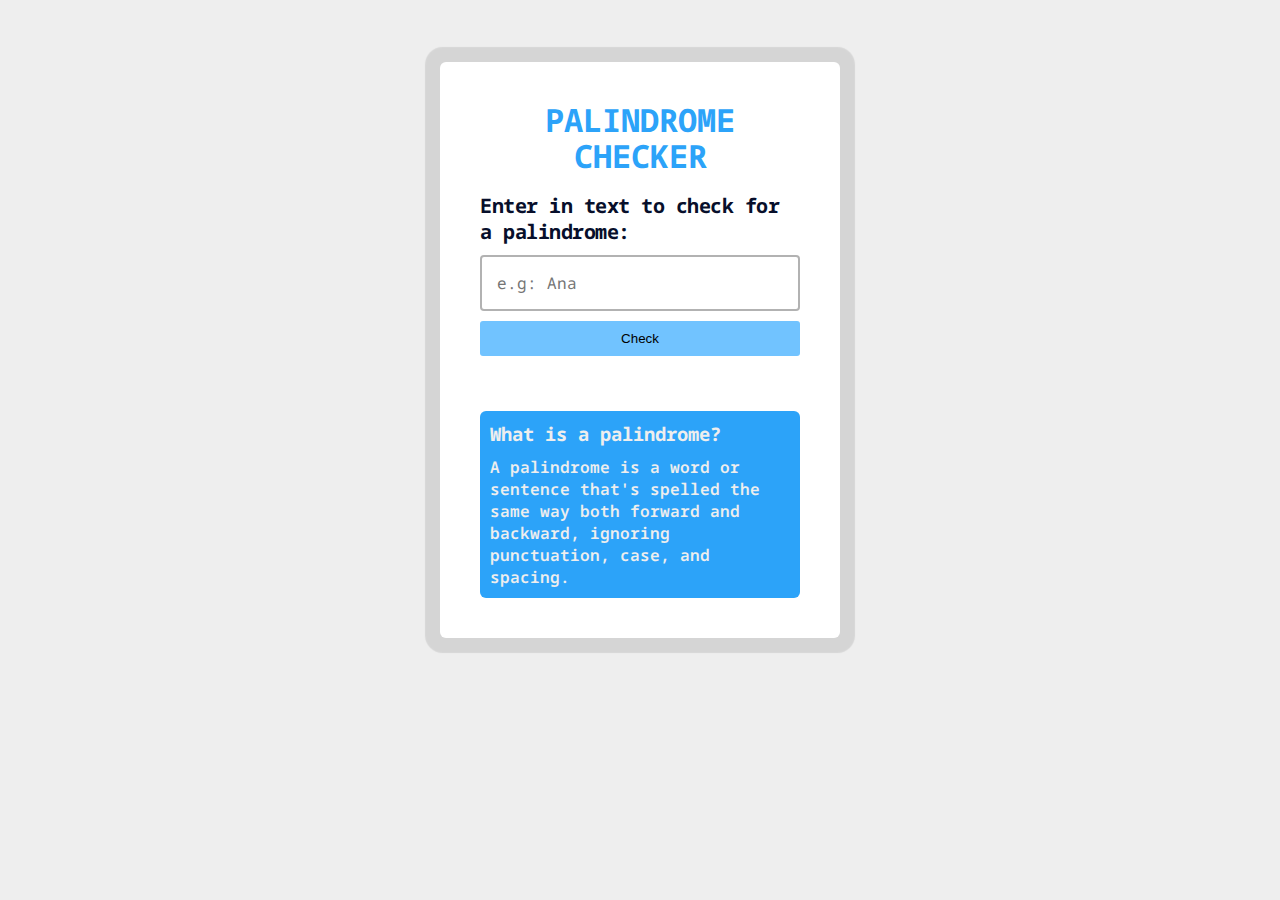
<file: javascript-algorithms-and-data-structure/1-palindrome-checker/index.html>
<!DOCTYPE html>
<html lang="en">
  <head>
    <meta charset="UTF-8" />
    <meta name="viewport" content="width=device-width, initial-scale=1.0" />
    <link rel="stylesheet" href="./styles.css" />
    <title>Palindrome Checker</title>
  </head>
  <body>
    <main id="app">
      <form action="" class="form">
        <h1>Palindrome Checker</h1>
        <h2>Enter in text to check for a palindrome:</h2>

        <label for="text-input">Word</label>
        <input
          type="text"
          name="sentence"
          id="text-input"
          placeholder="e.g: Ana"
        />
        <button type="submit" id="check-btn">Check</button>
        <div id="result"></div>
      </form>

      <div class="toast">
        <h3>What is a palindrome?</h3>
        <p>
          A palindrome is a word or sentence that's spelled the same way both
          forward and backward, ignoring punctuation, case, and spacing.
        </p>
      </div>
    </main>
    <script src="./script.js"></script>
  </body>
</html>
</file>
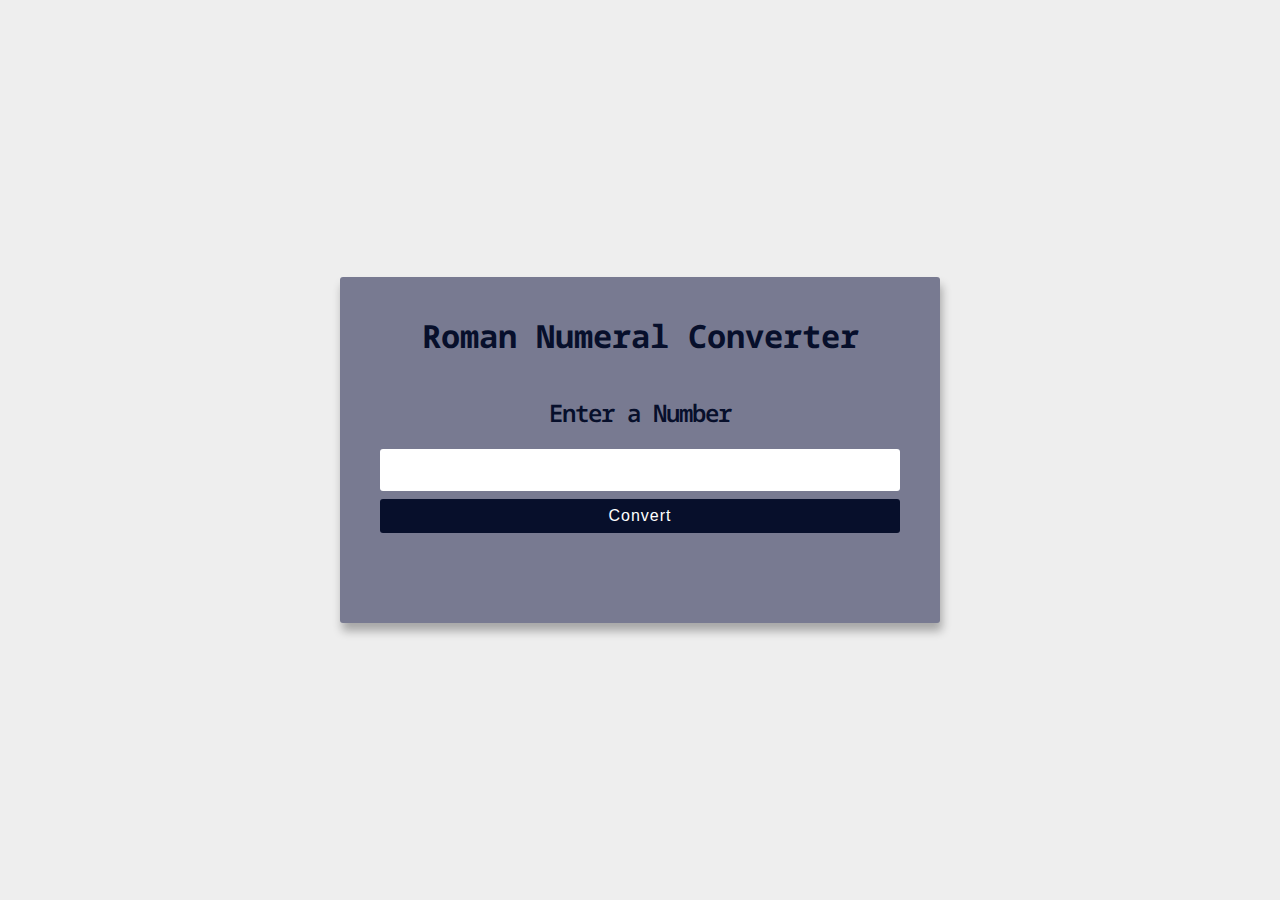
<file: javascript-algorithms-and-data-structure/2-integer-to-roman-converter/index.html>
<!DOCTYPE html>
<html lang="en">
  <head>
    <meta charset="UTF-8" />
    <meta name="viewport" content="width=device-width, initial-scale=1.0" />
    <link rel="stylesheet" href="./styles.css" />
    <title>Roman Numeral Converter</title>
  </head>
  <body>
    <main id="app">
      <h1>Roman Numeral Converter</h1>
      <form id="form">
        <label for="number">Enter a Number</label>
        <input type="number" id="number" name="number" />
        <button id="convert-btn" type="submit">Convert</button>
      </form>
      <div id="output" class="output">
        <p id="result"></p>
      </div>
    </main>

    <script src="./script.js"></script>
  </body>
</html>
</file>
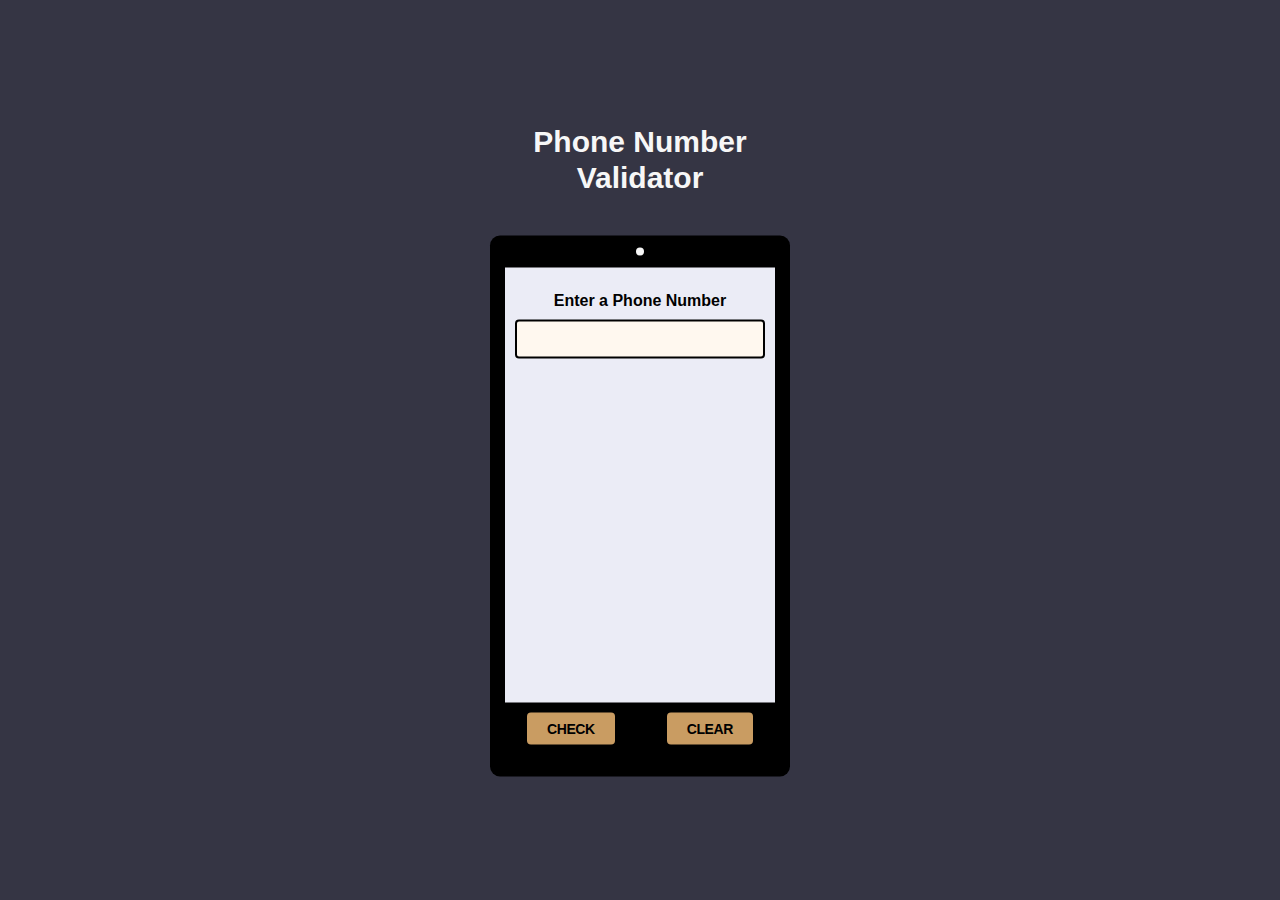
<file: javascript-algorithms-and-data-structure/3-telephone-number-validator/index.html>
<!DOCTYPE html>
<html lang="en">
  <head>
    <meta charset="UTF-8" />
    <meta name="viewport" content="width=device-width, initial-scale=1.0" />
    <link rel="stylesheet" href="./styles.css" />
    <title>Phone Number Validator</title>
  </head>
  <body>
    <main class="app">
      <h1 class="title">Phone Number Validator</h1>
      <form action="" class="form">
        <div class="form__dot"></div>
        <div class="form__content">
          <label for="user-input">Enter a Phone Number</label>
          <input type="text" name="phone" id="user-input" />

          <div id="results-div"></div>
        </div>

        <div class="form__actions">
          <button type="submit" id="check-btn">Check</button>
          <button type="button" id="clear-btn">Clear</button>
        </div>
      </form>
    </main>
    <script src="./script.js"></script>
  </body>
</html>
</file>
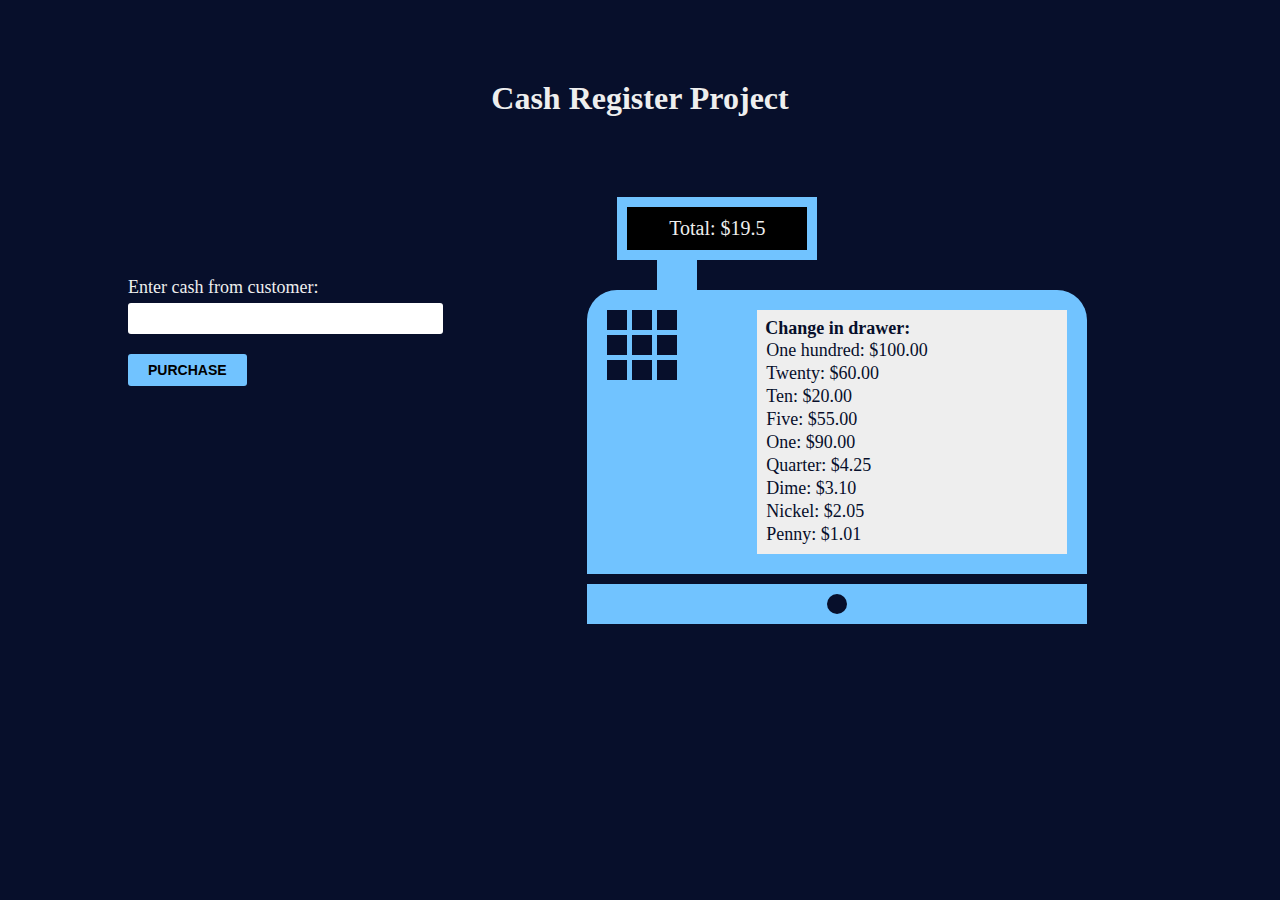
<file: javascript-algorithms-and-data-structure/4-cash-register/index.html>
<!DOCTYPE html>
<html lang="en">
  <head>
    <meta charset="UTF-8" />
    <meta name="viewport" content="width=device-width, initial-scale=1.0" />
    <link rel="stylesheet" href="./styles.css" />
    <title>Cash Register</title>
  </head>
  <body>
    <h1 class="title">Cash Register Project</h1>
    <div class="container">
      <div class="left">
        <div id="change-due"></div>
        <form action="" class="form">
          <label for="cash">Enter cash from customer:</label>
          <input type="number" name="cash" id="cash" />
          <button id="purchase-btn" type="submit">Purchase</button>
        </form>
      </div>
      <div class="right">
        <div class="cash-register">
          <div class="cash-register__header">
            <p id="total"></p>
          </div>
          <div class="union"></div>
          <div class="cash-register__body">
            <div class="cash-register__left">
              <div class="square"></div>
              <div class="square"></div>
              <div class="square"></div>
              <div class="square"></div>
              <div class="square"></div>
              <div class="square"></div>
              <div class="square"></div>
              <div class="square"></div>
              <div class="square"></div>
            </div>
            <div class="cash-register__right">
              <p>Change in drawer:</p>
              <ul id="change-in-drawer-list"></ul>
            </div>
          </div>
          <div class="cash-register__footer">
            <div class="dot"></div>
          </div>
        </div>
      </div>
    </div>

    <script src="./script.js"></script>
  </body>
</html>
</file>
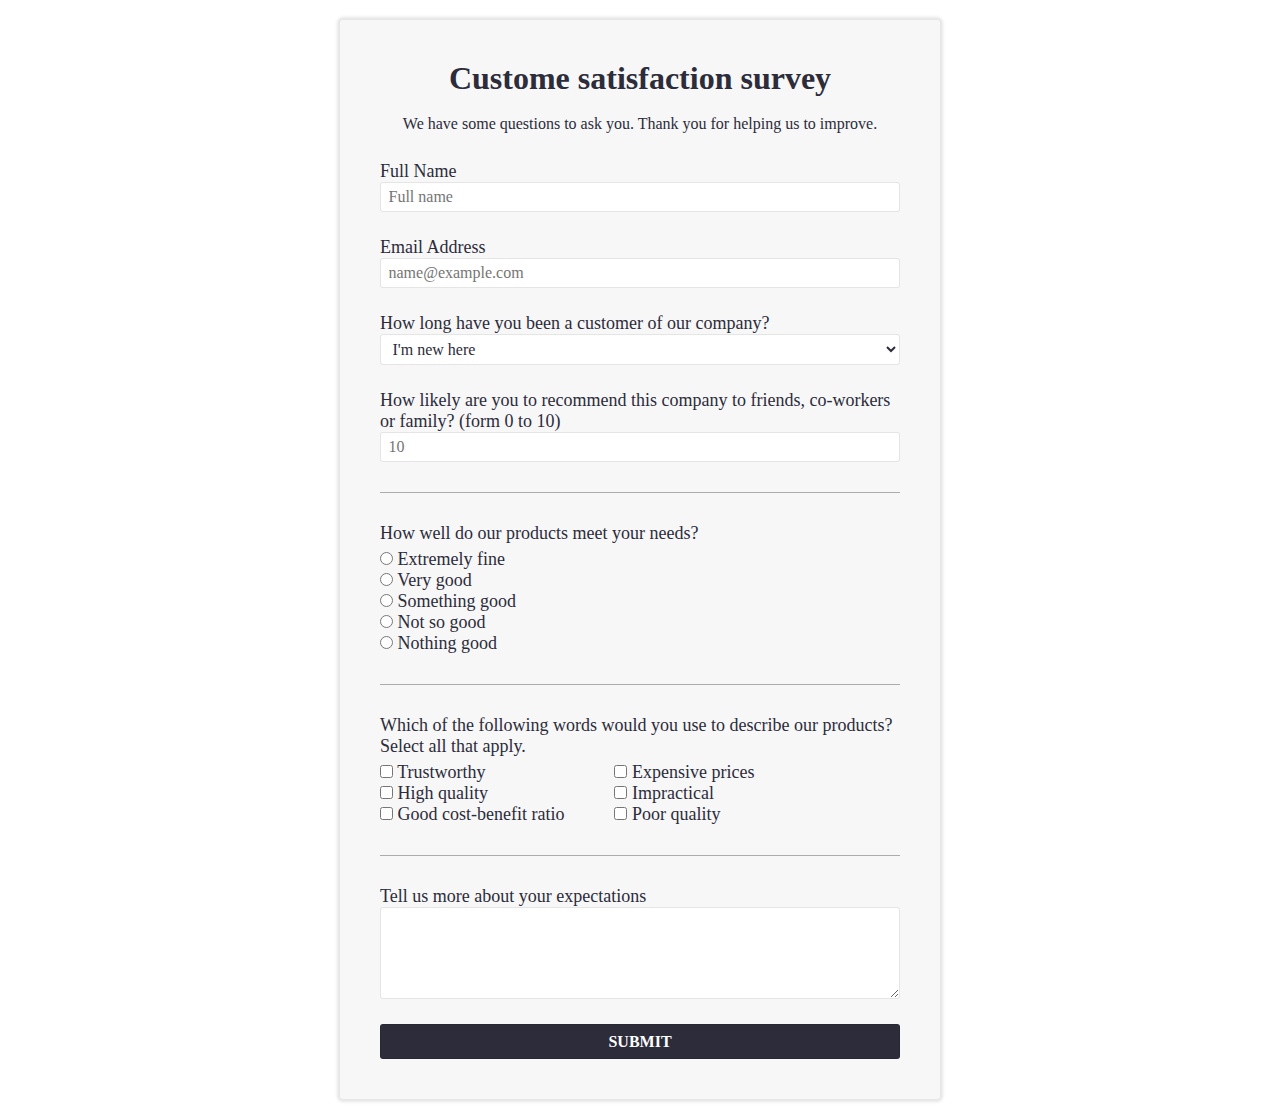
<file: responsive-web-design/1-suveyForm/index.html>
<!DOCTYPE html>
<html lang='en'>
<head>
  <meta charset="UTF-8"></meta>
  <link rel="stylesheet" href="styles.css" />
</head>
<body>
    <div class="container">
        
        <header class="text-center">
            <h1 id="title">Custome satisfaction survey</h1>
            <p id="description">We have some questions to ask you. Thank you for helping us to improve.</p>
        </header>

        <main>
            <form id="survey-form" action="" method="POST" >
                
                <fieldset>
                    <div class="form-group">
                        <label id="name-label" for="name">Full Name
                            <input type="text" name="name" id="name" placeholder="Full name" required>
                        </label>
                    </div>

                    <div class="form-group">
                        <label id="email-label" for="email">Email Address
                            <input type="email" name="email" id="email" placeholder="name@example.com" required>
                        </label>
                    </div>

                    <div class="form-group">
                        <label for="been-costumer">How long have you been a customer of our company?
                        <select name="been-costumer" id="dropdown">
                            <option value="1">I'm new here</option>
                            <option value="2">form 6 months to 1 year</option>
                            <option value="3">1 to 2 years</option>
                            <option value="4">More than 3 years</option>
                        </select>
                    </div>
                </label>
                    
                    <label id="number-label" for="numer">How likely are you to recommend this company to friends, co-workers or family? (form 0 to 10)
                        <input type="number" name="recommend" id="number" min="0" max="10" placeholder="10">
                    </label>
                </fieldset>

                

                <fieldset>
                    <legend>How well do our products meet your needs?</legend>
                    <label for="ext-fine">
                        <input type="radio" name="meet-needs" value="ext-fine" id="ext-fine">
                        Extremely fine
                    </label>
                    <label for="v-good">
                        <input type="radio" name="meet-needs" value="v-good" id="v-good">
                        Very good
                    </label>
                    <label for="s-good">
                        <input type="radio" name="meet-needs" value="s-good" id="s-good">
                        Something good
                    </label>
                    <label for="notsogood">
                        <input type="radio" name="meet-needs" value="notsogood" id="notsogood">
                        Not so good
                    </label>
                    <label for="nothing-good">
                        <input type="radio" name="meet-needs" value="nothing-good" id="nothing-good">
                        Nothing good
                    </label>
                </fieldset>

                <fieldset>
                    <legend>Which of the following words would you use to describe our products? Select all that apply.</legend>
                    
                    <div class="row">
                        <div class="col">
                            <label for="cbx1"><input type="checkbox" name="words-describe" id="cbx1" value="word-1"> Trustworthy</label>
                            <label for="cbx2"><input type="checkbox" name="words-describe" id="cbx2" value="word-2"> High quality</label>
                            <label for="cbx3"><input type="checkbox" name="words-describe" id="cbx3" value="word-3"> Good cost-benefit ratio
                            </label>
                        </div>
                        <div class="col">
                            <label for="cbx4"><input type="checkbox" name="words-describe" id="cbx4" value="word-4"> Expensive prices</label>
                            <label for="cbx5"><input type="checkbox" name="words-describe" id="cbx5" value="word-5"> Impractical</label>
                            <label for="cbx6"><input type="checkbox" name="words-describe" id="cbx6" value="word-6"> Poor quality</label>
                        </div>
                    </div>
                </fieldset>

                <label for="additional">
                    Tell us more about your expectations
                    <textarea name="additional" id="additional" cols="30" rows="5"></textarea>
                    
                </label>
                <input type="submit" id="submit" value="Submit">

            </form>
        </main>

    </div>
</body>

</html>
</file>
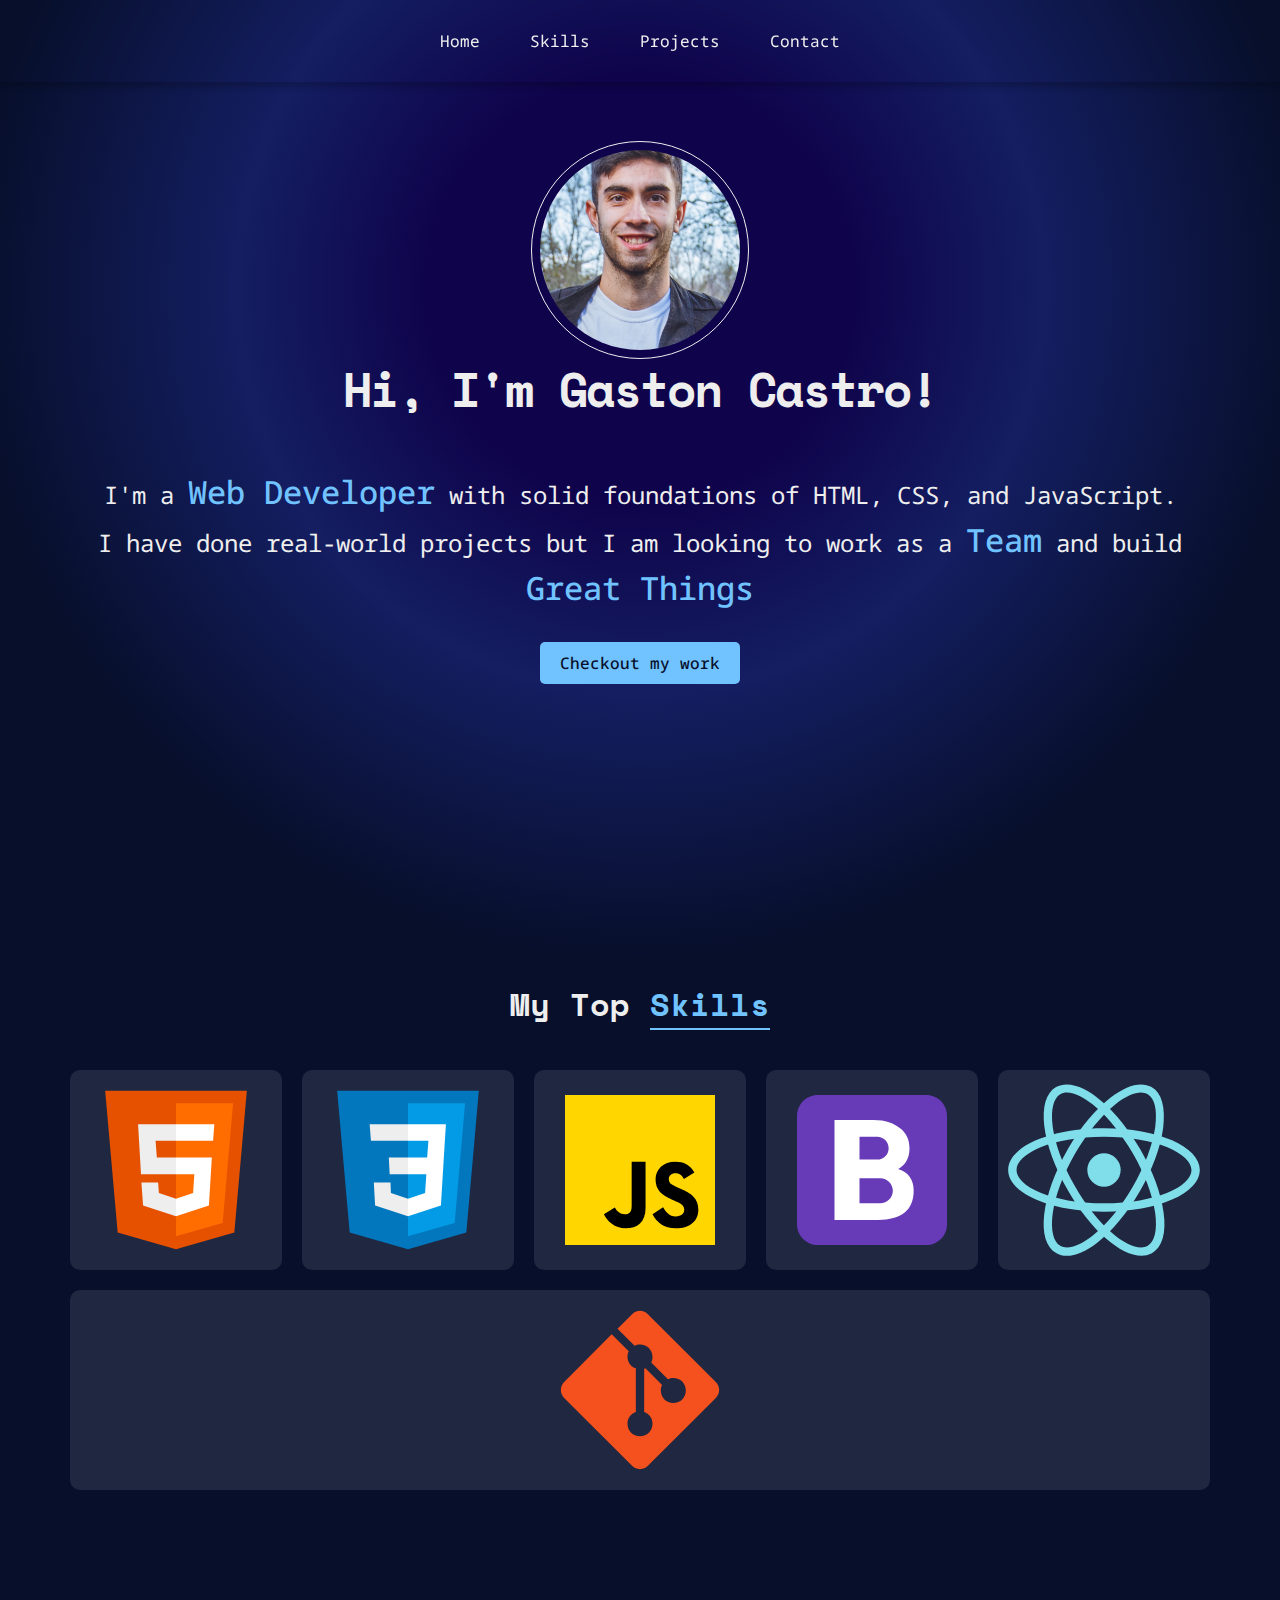
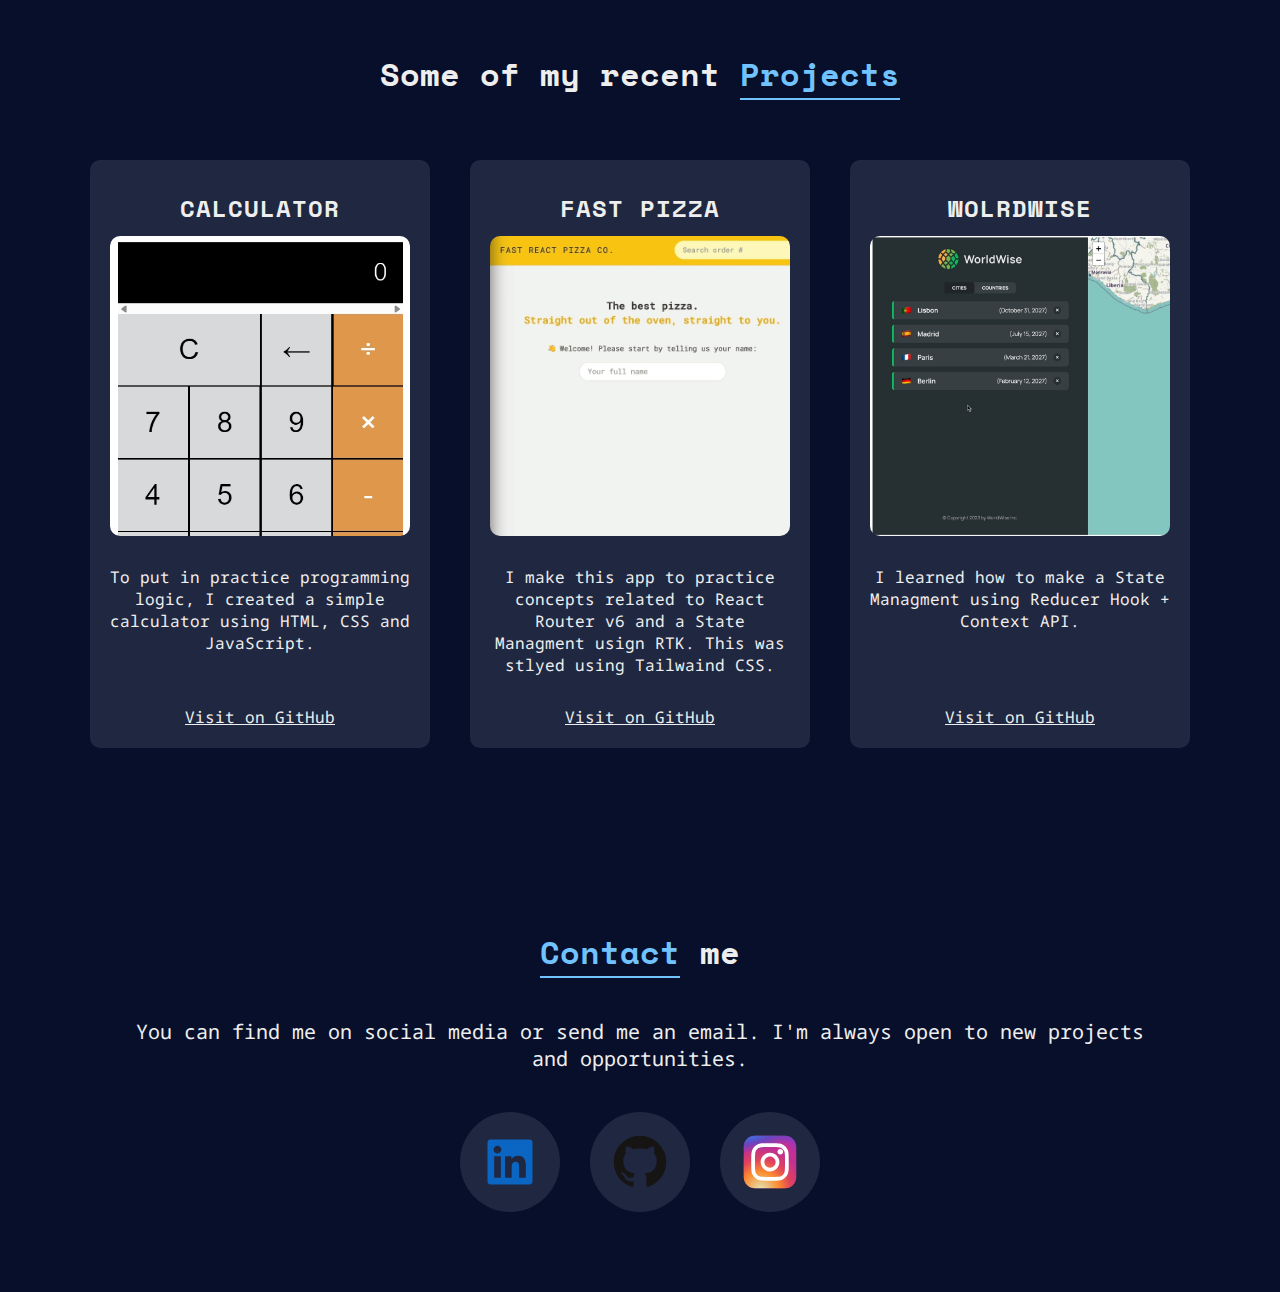
<file: responsive-web-design/5-personal-portfolio/index.html>
<!DOCTYPE html>
<html lang="en">
  <head>
    <meta charset="UTF-8" />
    <meta name="viewport" content="width=device-width, initial-scale=1.0" />
    <link rel="stylesheet" href="./styles.css" />
    <title>Gaston Castro - My Portfolio</title>
  </head>
  <body>
    <div class="hero">
      <nav id="navbar">
        <ul class="navbar__list">
          <li class="navbar__item">
            <a class="navbar__link" href="#welcome-section">Home</a>
          </li>
          <li class="navbar__item">
            <a class="navbar__link" href="#skills">Skills</a>
          </li>
          <li class="navbar__item">
            <a class="navbar__link" href="#projects">Projects</a>
          </li>
          <li class="navbar__item">
            <a class="navbar__link" href="#contact">Contact</a>
          </li>
        </ul>
      </nav>
      <header id="welcome-section" class="homepage">
        <div class="homepage__content container">
          <div class="homepage__img-wrapper">
            <img
              class="homepage__img"
              src="./img/gaston.png"
              alt="my profile picture"
            />
          </div>
          <h1 class="homepage__title">Hi, I'm Gaston Castro!</h1>
          <p class="homepage__subtitle">
            I'm a <span>web developer</span> with solid foundations of HTML,
            CSS, and JavaScript. I have done real-world projects but I am
            looking to work as a <span>team</span> and build
            <span>great things</span>
          </p>
          <p>
            <a href="#projects" class="homepage__link">Checkout my work</a>
          </p>
        </div>
      </header>
    </div>

    <main>
      <div class="container">
        <section class="skills" id="skills">
          <h2 class="section__heading">
            My Top <span class="section__keyword">Skills</span>
          </h2>
          <div class="skills__list">
            <div class="skill">
              <img class="skill__img" src="./img/html.svg" alt="html logo" />
            </div>
            <div class="skill">
              <img class="skill__img" src="./img/css3.svg" alt="html logo" />
            </div>
            <div class="skill">
              <img class="skill__img" src="./img/js.svg" alt="html logo" />
            </div>
            <div class="skill">
              <img
                class="skill__img"
                src="./img/boostrap.svg"
                alt="html logo"
              />
            </div>
            <div class="skill">
              <img class="skill__img" src="./img/react.svg" alt="html logo" />
            </div>
            <div class="skill">
              <img class="skill__img" src="./img/git.svg" alt="html logo" />
            </div>
          </div>
        </section>

        <section class="projects" id="projects">
          <h2 class="section__heading">
            Some of my recent <span class="section__keyword">Projects</span>
          </h2>
          <div class="projects__list">
            <div class="project">
              <h3 class="project__title project-tile">Calculator</h3>
              <img
                class="project__img"
                src="./img/calculator-app.jpeg"
                alt="project 1"
              />
              <p class="project__description">
                To put in practice programming logic, I created a simple
                calculator using HTML, CSS and JavaScript.
              </p>
              <a href="" class="project__link">Visit on GitHub</a>
            </div>

            <div class="project">
              <h3 class="project__title">Fast Pizza</h3>
              <img
                class="project__img"
                src="./img/fastpizza-app.jpeg"
                alt="project 1"
              />
              <p class="project__description">
                I make this app to practice concepts related to React Router v6
                and a State Managment usign RTK. This was stlyed using Tailwaind
                CSS.
              </p>
              <a href="" class="project__link">Visit on GitHub</a>
            </div>

            <div class="project">
              <h3 class="project__title">WolrdWise</h3>
              <img
                class="project__img"
                src="./img/worldwise-app.jpeg"
                alt="project 1"
              />
              <p class="project__description">
                I learned how to make a State Managment using Reducer Hook +
                Context API.
              </p>
              <a href="" class="project__link">Visit on GitHub</a>
            </div>
          </div>
        </section>
        <section class="contact" id="contact">
          <h2 class="section__heading">
            <span class="section__keyword">Contact</span> me
          </h2>
          <p class="contact__subtitle">
            You can find me on social media or send me an email. I'm always open
            to new projects and opportunities.
          </p>

          <div class="socials">
            <div class="social">
              <a
                href="https://www.linkedin.com/in/gastoncastro/"
                target="_blank"
                class="social__link"
              >
                <img
                  class="social__img"
                  src="./img/linkedin.svg"
                  alt="linkedin logo"
                />
              </a>
            </div>

            <div class="social">
              <a
                href="https://github.com/gastonioter/"
                target="_blank"
                id="profile-link"
                class="social__link"
              >
                <img
                  class="social__img"
                  src="./img/github.svg"
                  alt="linkedin logo"
                />
              </a>
            </div>

            <div class="social">
              <a
                href="https://www.instagram.com/gastontcastro/"
                target="_blank"
                class="social__link"
              >
                <img
                  class="social__img"
                  src="./img/insta.svg"
                  alt="linkedin logo"
                />
              </a>
            </div>
          </div>
        </section>
      </div>
    </main>
  </body>
</html>
</file>
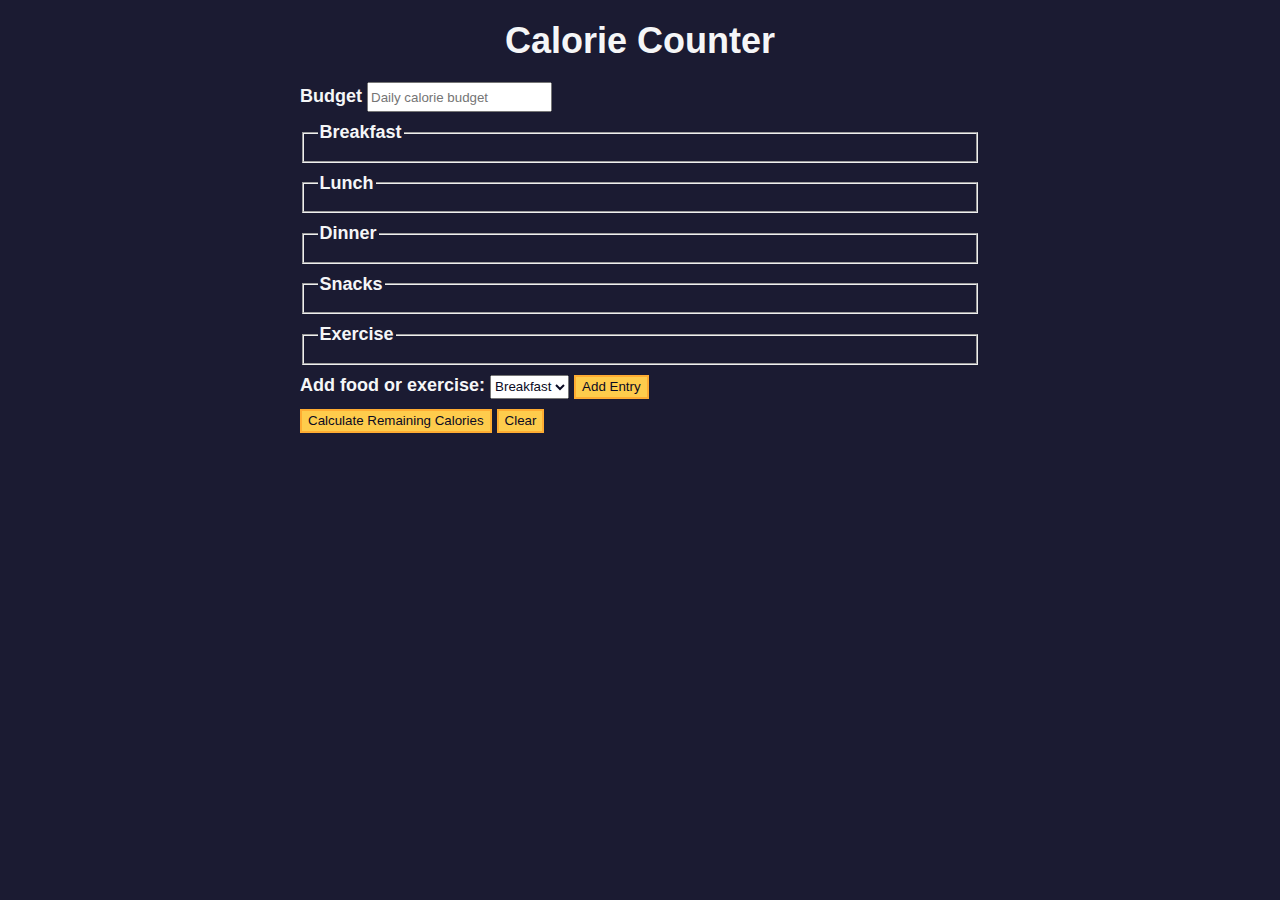
<file: javascript-algorithms-and-data-structure/pre-certification/1-form-validation/index.html>
<!DOCTYPE html>
<html lang="en">
  <head>
    <meta charset="utf-8" />
    <meta name="viewport" content="width=device-width, initial-scale=1.0" />
    <link rel="stylesheet" href="styles.css" />
    <title>Calorie Counter</title>
  </head>
  <body>
    <main>
      <h1>Calorie Counter</h1>
      <div class="container">
        <form id="calorie-counter">
          <label for="budget">Budget</label>
          <input
            type="number"
            min="0"
            id="budget"
            placeholder="Daily calorie budget"
            required
          />
          <fieldset id="breakfast">
            <legend>Breakfast</legend>
            <div class="input-container"></div>
          </fieldset>
          <fieldset id="lunch">
            <legend>Lunch</legend>
            <div class="input-container"></div>
          </fieldset>
          <fieldset id="dinner">
            <legend>Dinner</legend>
            <div class="input-container"></div>
          </fieldset>
          <fieldset id="snacks">
            <legend>Snacks</legend>
            <div class="input-container"></div>
          </fieldset>
          <fieldset id="exercise">
            <legend>Exercise</legend>
            <div class="input-container"></div>
          </fieldset>

          <div class="controls">
            <span>
              <label for="entry-dropdown">Add food or exercise:</label>
              <select name="options" id="entry-dropdown">
                <option value="breakfast" selected>Breakfast</option>
                <option value="lunch">Lunch</option>
                <option value="dinner">Dinner</option>
                <option value="snacks">Snacks</option>
                <option value="exercise">Exercise</option>
              </select>
              <button id="add-entry" type="button">Add Entry</button>
            </span>
          </div>
          <div>
            <button type="submit">Calculate Remaining Calories</button>
            <button id="clear" type="button">Clear</button>
          </div>

          <div id="output" class="hide output"></div>
        </form>
      </div>
    </main>
    <script src="./script.js"></script>
  </body>
</html>
</file>
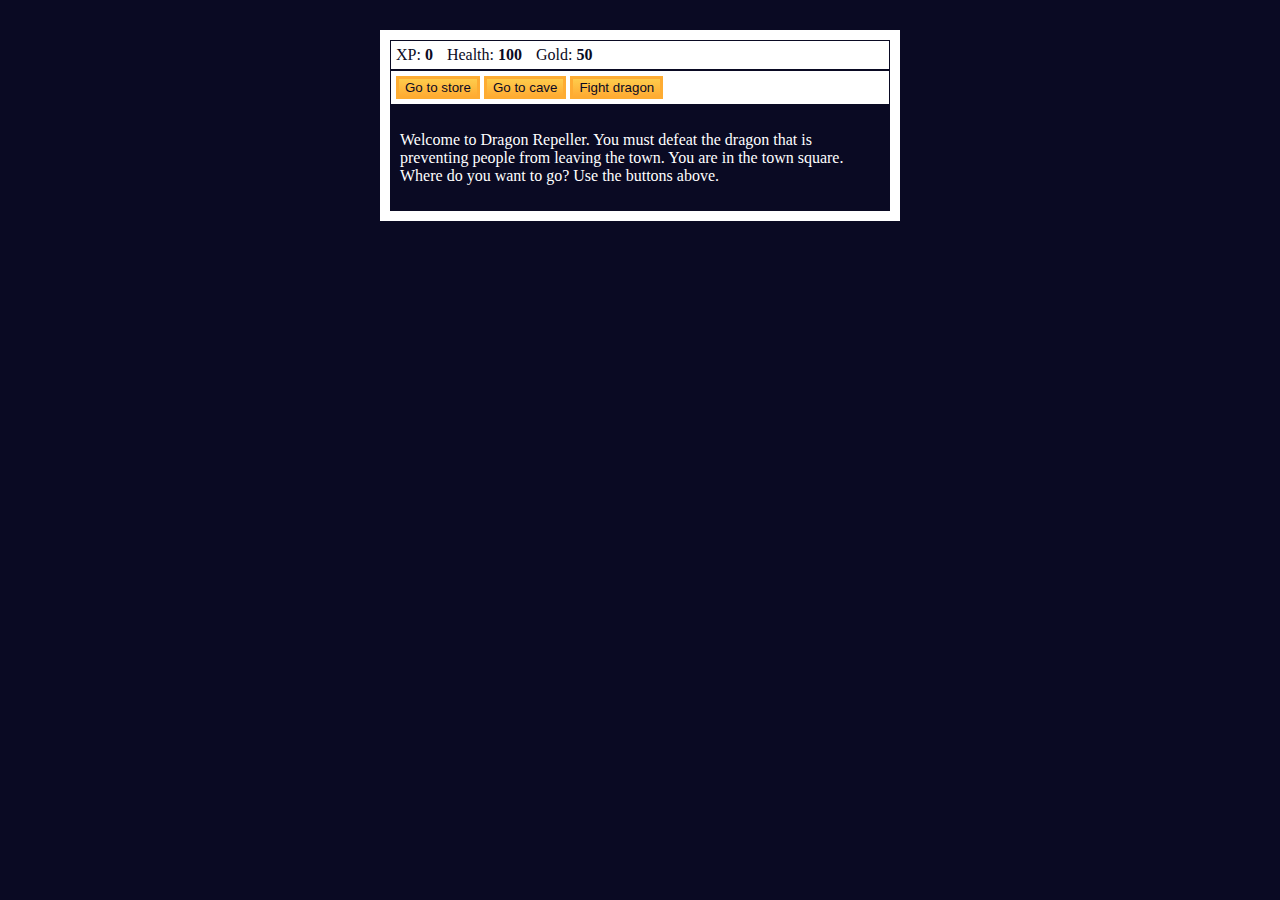
<file: javascript-algorithms-and-data-structure/pre-certification/1-role-playing-game/index.html>
<!DOCTYPE html>
<html lang="en">
  <head>
    <meta charset="utf-8" />
    <link rel="stylesheet" href="./styles.css" />
    <title>RPG - Dragon Repeller</title>
  </head>
  <body>
    <div id="game">
      <div id="stats">
        <span class="stat"
          >XP: <strong><span id="xpText">0</span></strong></span
        >
        <span class="stat"
          >Health: <strong><span id="healthText">100</span></strong></span
        >
        <span class="stat"
          >Gold: <strong><span id="goldText">50</span></strong></span
        >
      </div>
      <div id="controls">
        <button id="button1">Go to store</button>
        <button id="button2">Go to cave</button>
        <button id="button3">Fight dragon</button>
      </div>
      <div id="monsterStats">
        <span class="stat"
          >Monster Name:
          <strong><span id="monsterName">100</span></strong></span
        >
        <span class="stat"
          >Health: <strong><span id="monsterHealth">10</span></strong></span
        >
      </div>
      <div id="text">
        <p>
          Welcome to Dragon Repeller. You must defeat the dragon that is
          preventing people from leaving the town. You are in the town square.
          Where do you want to go? Use the buttons above.
        </p>
      </div>
    </div>
    <script src="./script.js"></script>
  </body>
</html>
</file>
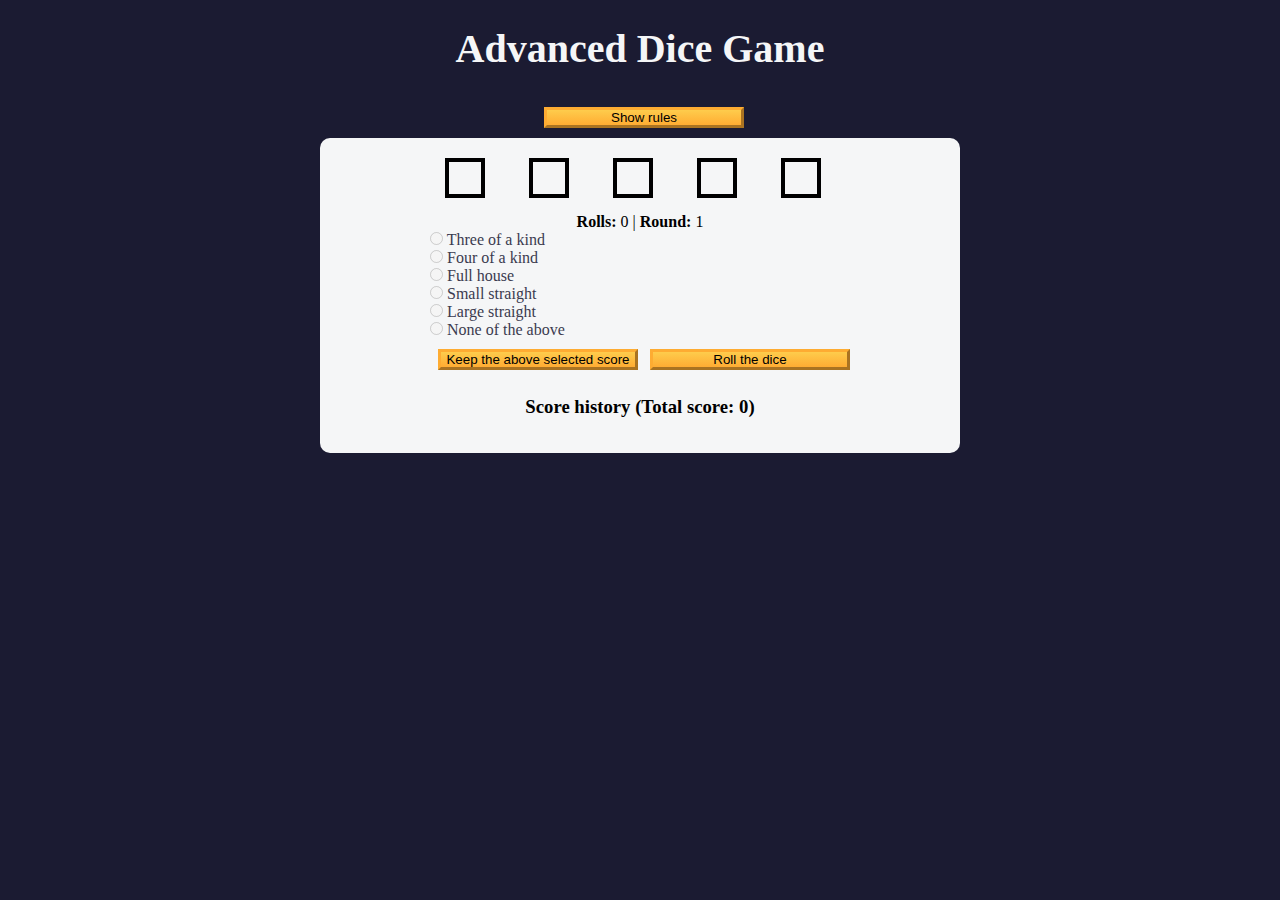
<file: javascript-algorithms-and-data-structure/pre-certification/4-roll-dice-game/index.html>
<!DOCTYPE html>
<html lang="en">
  <head>
    <meta charset="utf-8" />
    <meta name="viewport" content="width=device-width, initial-scale=1.0" />
    <title>Advanced Dice Game</title>
    <link rel="stylesheet" href="styles.css" />
  </head>

  <body>
    <header>
      <h1>Advanced Dice Game</h1>
      <button class="btn" id="rules-btn" type="button">Show rules</button>
      <div class="rules-container hidden">
        <h2>Rules</h2>
        <ul>
          <li>There are total of six rounds</li>
          <li>You can only roll the dice three times per round</li>
          <li>To start the game, roll the dice</li>
          <li>
            Then, choose from one of the selected scores or roll the dice again
          </li>
          <li>
            If you choose a selected score, then you will move to the next round
          </li>
          <li>
            If you decline to choose a selected score, then you can roll the
            dice again two more times
          </li>
        </ul>
        <h2 class="points">Points</h2>
        <ul>
          <li>Three of a kind: Sum of all five dice</li>
          <li>Four of a kind: Sum of all five dice</li>
          <li>Full house: Three of a kind and a pair - 25 points</li>
          <li>
            Small straight: Four of the dice have consecutive values - 30 points
          </li>
          <li>
            Large straight: All five dice have consecutive values - 40 points
          </li>
        </ul>
      </div>
    </header>

    <main>
      <form id="game">
        <div id="dice">
          <div class="die"></div>
          <div class="die"></div>
          <div class="die"></div>
          <div class="die"></div>
          <div class="die"></div>
        </div>

        <p class="rounds-text">
          <strong>Rolls:</strong> <span id="current-round-rolls">0</span> |
          <strong>Round:</strong> <span id="current-round">1</span>
        </p>

        <div id="score-options">
          <div>
            <input
              type="radio"
              name="score-options"
              id="three-of-a-kind"
              value="three-of-a-kind"
              
            />
            <label for="three-of-a-kind">Three of a kind<span></span></label>
          </div>
          <div>
            <input
              type="radio"
              name="score-options"
              id="four-of-a-kind"
              value="four-of-a-kind"
              
            />
            <label for="four-of-a-kind">Four of a kind<span></span></label>
          </div>
          <div>
            <input
              type="radio"
              name="score-options"
              id="full-house"
              value="full-house"
              
            />
            <label for="full-house">Full house<span></span></label>
          </div>
          <div>
            <input
              type="radio"
              name="score-options"
              id="small-straight"
              value="small-straight"
              
            />
            <label for="small-straight">Small straight<span></span></label>
          </div>
          <div>
            <input
              type="radio"
              name="score-options"
              id="large-straight"
              value="large-straight"
              
            />
            <label for="large-straight">Large straight<span></span></label>
          </div>

          <div>
            <input
              type="radio"
              name="score-options"
              id="none"
              value="none"
              
            />
            <label for="none">None of the above<span></span></label>
          </div>
        </div>

        <button class="btn" id="keep-score-btn" type="button">
          Keep the above selected score
        </button>
        <button class="btn" id="roll-dice-btn" type="button">
          Roll the dice
        </button>
      </form>

      <div id="scores">
        <h3>Score history (Total score: <span id="total-score">0</span>)</h3>
        <ol id="score-history"></ol>
      </div>
    </main>
    <script src="./script.js"></script>
  </body>
</html>
</file>
<file: javascript-algorithms-and-data-structure/1-palindrome-checker/styles.css>
@import url("https://fonts.googleapis.com/css2?family=Space+Mono:ital,wght@0,400;0,700;1,400;1,700&display=swap");
@import url("https://fonts.googleapis.com/css2?family=Noto+Sans+Mono:wght@100..900&family=Space+Mono:ital,wght@0,400;0,700;1,400;1,700&display=swap");

:root {
  --color-primary: rgb(15, 4, 76);
  --color-primary-light: rgb(20, 30, 97);

  --color-accent-1: #71c3ff;

  --color-withe: #eeeeee;
  --color-grey: #787a91;

  --color-black: #070f2b;

  --font-primary: "Space Mono", sans-serif;
  --font-secondary: "Noto Sans Mono", sans-serif;
}

* {
  margin: 0;
  padding: 0;
  box-sizing: border-box;
}

html {
  font-size: 62.5%;
  scroll-behavior: smooth;
}

ul {
  list-style: none;
}

a {
  text-decoration: none;
  color: inherit;
}

img {
  display: block;
  max-width: 100%;
  height: 300px;
}

body {
  background-color: var(--color-withe);
  color: var(--color-black);
  font-size: 1.6rem;
  font-family: var(--font-secondary);
  display: flex;
  align-items: center;
  justify-content: center;
  height: 100dvh;
}

#app {
  width: min(400px, 100% - 30px);
  margin-top: -20rem;
  display: flex;
  flex-direction: column;
  gap: 3rem ;
  background-color: #fff;
  border-radius: .6rem;
  padding: 4rem;
  box-shadow: 0 0 1px 15px rgba(0, 0, 0, 0.1);
}

h1 {
    text-transform: uppercase;
    color: #2ca3f9;
    text-align: center;
    margin-bottom: 2rem;
    line-height: 1.1;
    font-size: 3.2rem;
    
}
h2 {
    letter-spacing: -.5px;
    font-size: 2rem;
    line-height: 1.3;
    margin-bottom: 1rem;
}

input{
    display: block;
    width: 100%;
    padding: 1.5rem;
    font: inherit;
    border: none;
    border: 2px solid rgba(0, 0, 0, 0.3);
    border-radius: .4rem;
}
label{
    display: none;
}

#result{
  font-size: 2rem;
}
button{
  width: 100%;
  background-color: #71c3ff;
  border: none;
  cursor: pointer;
  padding: 1rem;
  border-radius: .3rem;
  margin-top: 1rem;
  margin-bottom: 2.5rem;
}
.toast {
    
    background-color: #2ca3f9;
    color: var(--color-withe);
    border-radius: .6rem;
    padding: 1rem;
}

.toast p{
    margin-top: 1rem;
    font-weight: 600;
}
</file>
<file: javascript-algorithms-and-data-structure/2-integer-to-roman-converter/styles.css>
@import url("https://fonts.googleapis.com/css2?family=Space+Mono:ital,wght@0,400;0,700;1,400;1,700&display=swap");
@import url("https://fonts.googleapis.com/css2?family=Noto+Sans+Mono:wght@100..900&family=Space+Mono:ital,wght@0,400;0,700;1,400;1,700&display=swap");

:root {
  --color-primary: rgb(15, 4, 76);
  --color-primary-light: rgb(20, 30, 97);

  --color-accent-1: #71c3ff;

  --color-withe: #eeeeee;
  --color-grey: #787a91;

  --color-black: #070f2b;

  --font-primary: "Space Mono", sans-serif;
  --font-secondary: "Noto Sans Mono", sans-serif;
}

* {
  margin: 0;
  padding: 0;
  box-sizing: border-box;
}

html {
  font-size: 62.5%;
  scroll-behavior: smooth;
}

ul {
  list-style: none;
}

a {
  text-decoration: none;
  color: inherit;
}

body {
  background-color: var(--color-withe);
  color: var(--color-black);
  font-size: 1.6rem;
  font-family: var(--font-secondary);
  height: 100dvh;
  display: flex;
  justify-content: center;
  align-items: center;
}

#app {
  box-shadow: 2px 8px 10px rgba(0, 0, 0, 0.3);
  padding: 4rem;
  background-color: #787a91;
  border-radius: 3px;
  width: clamp(250px, 100%, 600px);
  margin: 0 auto;
 
}

label{
  display: block;
  text-align: center;
  margin-bottom: 2rem;
  font-size: 2.4rem;
  letter-spacing: -1px;
  font-weight: 600;
}
h1{
  text-align: center;
  line-height: 1.2;
  margin-bottom: 4rem;
}

input{
  display: block;
  width: 100%;
  border: none;
  border-radius: 3px;
  font-size: 1.6rem;
  font-family: inherit;
  padding: 1rem;
  margin-bottom: .8rem;
}
#convert-btn{
  width: 100%;
  padding: .8rem 0;
  border-radius: 3px;
  border: none;
  background-color: #070f2b;
  color: #fff;
  font-size: 1.6rem;
  font-weight: 500;
  cursor: pointer;
  letter-spacing: 1px;
}



.error{
  
  background-color: rgb(193, 78, 78);
  border: 2px solid rgb(250, 23, 23);
  
}
.output{
  width: 100%;
  text-align: center;
  padding: 2.5rem;
}
#result{
  font-size: 4rem;
  
}
</file>
<file: javascript-algorithms-and-data-structure/3-telephone-number-validator/styles.css>
::after,
::before,
* {
  padding: 0;
  margin: 0;
  box-sizing: border-box;
}

html {
  font-size: 62.5%;
}
body {
  font-family: Verdana, Geneva, Tahoma, sans-serif;
  font-size: 1.6rem;
  height: 100dvh;
  background-color: rgb(53, 53, 68);
  color: #f7f7f7;
  position: relative;
}
.app {
  position: absolute;
  left: 50%;
  top: 50%;
  transform: translate(-50%, -50%);
  width: clamp(200px, 90%, 300px);
}

.title {
  margin-bottom: 4rem;
  text-align: center;
  vertical-align: middle;
  line-height: 1.2;
  font-size: 3rem;
}

.form {
  position: relative;
  display: flex;
  flex-direction: column;
  width: 100%;
  text-align: center;
  color: #000;
  padding: 3.2rem 1.5rem;
  border-radius: 1rem;
  background-color: #000;
}
.form__content {
  flex: 1;
  background-color: rgb(235, 236, 246);
  padding: 2.4rem 1rem;
}

input {
  width: 100%;
  padding: 1rem;
  border: none;
  outline: none;
  background-color: #fff8ef;
  border: 2px solid #000;
  border-radius: 4px;
}

input:focus{
  outline: 5px solid rgba(160, 160, 227, 0.694);
}

label {
  font-weight: 600;
  margin-bottom: 1rem;
  display: block;
}
.form__dot {
  width: 8px;
  height: 8px;
  border-radius: 50%;
  background-color: #f7f7f7;
  position: absolute;
  top: 0;
  left: 50%;
  transform: translateX(-50%);
  margin-top: 1.2rem;
}

#results-div {
  margin-top: 2rem;
  height: 300px;
  overflow: auto;
}

.result-item {
  border-bottom: 1px solid black;
  padding: 1.3rem;
  font-size: 2rem;
}
.form__actions {
  display: flex;
  align-items: center;
  gap: 3rem;
  margin-top: 1rem;
  justify-content: space-evenly;
}

.form__actions button {
  border: none;
  padding: 0.8rem 2rem;
  border-radius: 4px;
  cursor: pointer;
  background-color: #c99c62;
  font-size: 1.4rem;
  text-transform: uppercase;
  letter-spacing: -0.4px;
  font-weight: 600;
  outline: none;
}

button:focus{
  outline: 3px solid #633b07;
}
</file>
<file: javascript-algorithms-and-data-structure/4-cash-register/styles.css>
:root {
  --color-primary: rgb(15, 4, 76);
  --color-primary-light: rgb(20, 30, 97);
  --color-accent-1: #71c3ff;
  --color-withe: #eeeeee;
  --color-grey: #787a91;
  --color-black: #070f2b;
}

::after,
::before,
* {
  box-sizing: border-box;
  margin: 0;
  padding: 0;
}

html {
  font-size: 62.5%;
}
body {
  background-color: var(--color-black);
  font-size: 1.6rem;
  color: var(--color-withe);
  font-family: Cambria, Cochin, Georgia, Times, "Times New Roman", serif;
  min-height: 100dvh;
  padding: 8rem 0;
}

.container {
  display: flex;
  justify-content: center;
  align-items: start;
  gap: 8rem;
  width: clamp(30rem, 80%, 115rem);
  margin: 0 auto;
  flex-wrap: wrap;
}
.left {
  flex: 1;
}
.right {
  flex: 2;
}
.title {
  margin-bottom: 8rem;
  text-align: center;
}

#change-due p {
  font-size: 2rem;
  margin-bottom: 0.5rem;
}

#change-due {
  width: 100%;
  padding: 1rem;

  margin-bottom: 3rem;
}

form {
  padding: 3rem 0 0 0;
}
label {
  display: block;
  font-size: 1.8rem;
  margin-bottom: 0.5rem;
}

input {
  display: block;
  width: 100%;
  padding: 0.8rem;
  border: none;
  border-radius: 3px;
  margin-bottom: 2rem;
}

button {
  display: block;
  padding: 0.8rem 2rem;
  border: none;
  font-size: 1.4rem;
  cursor: pointer;
  border-radius: 3px;
  background-color: var(--color-accent-1);
  font-weight: 600;
  margin-bottom: 3rem;
  text-transform: uppercase;
}

.cash-register {
  display: flex;
  flex-direction: column;
  max-width: 500px;
  margin: 0 auto;
}

.cash-register__header {
  background-color: var(--color-accent-1);
  padding: 1rem;
  width: 200px;
  transform: translateX(30px);
}
.cash-register__header p {
  background-color: black;
  color: #eeeeee;
  padding: 1rem;
  text-align: center;
  font-size: 2rem;
}
.union {
  height: 30px;
  width: 40px;
  transform: translateX(70px);
  background-color: var(--color-accent-1);
}
.cash-register__body {
  background-color: var(--color-accent-1);
  flex: 1;
  border-top-left-radius: 30px;
  border-top-right-radius: 30px;
  padding: 2rem;

  display: flex;
  gap: 8rem;
}
.cash-register__left {
  display: grid;
  grid-template-columns: repeat(3, 20px);
  grid-template-rows: repeat(3, 20px);
  gap: 0.5rem;
}
.square {
  background-color: var(--color-black);
}
.cash-register__right {
  padding: 0.8rem;
  background-color: var(--color-withe);
  color: var(--color-black);
  font-size: 1.8rem;
  flex: 1;
}

.cash-register__right p {
  font-weight: 600;
}

.cash-register__right li {
  padding: 0.1rem;
}
ul {
  list-style: none;
}
.cash-register__footer {
  margin-top: 1rem;
  width: 100%;
  height: 40px;
  background-color: var(--color-accent-1);
  position: relative;
}
.dot {
  width: 20px;
  height: 20px;
  border-radius: 50%;
  left: 50%;
  top: 50%;
  transform: translate(-50%, -50%);
  position: absolute;
  background-color: var(--color-black);
}
</file>
<file: responsive-web-design/1-suveyForm/styles.css>
*,
::after,
::before {
  margin: 0;
  padding: 0;
  box-sizing: border-box;
}

html {
  font-size: 62.5%;
}

body {
  font-family: Cambria, Cochin, Georgia, Times, "Times New Roman", serif;
  font-size: 1.6rem;
  color: #2c2c3b;
  padding: 2rem 0;
}

.container {
  padding: 4rem;
  background-color: #f7f7f7;
  max-width: 60rem;
  width: 90%;
  margin: 0 auto;
  border-radius: 3px;
  box-shadow: 0 0 3px 3px rgba(0, 0, 0, 0.1);
}
h1 {
  margin-bottom: 1.8rem;
  font-size: 3.2rem;
}

.form-control {
  width: 100%;
}
.text-center {
  text-align: center;
}
header {
  margin-bottom: 2.8rem;
}

.from {
  font-family: inherit;
}

legend {
  margin-bottom: 0.5rem;
  font-size: 1.8rem;
}
.form-group {
  margin-bottom: 2.5rem;
}
.row {
  display: flex;
  align-items: center;
  gap: 5rem;
}

label {
  display: block;

  font-size: 1.8rem;
}

input,
select,
textarea {
  background-color: #fff;
  font-size: 1.6rem;
  border: none;
  border-radius: 3px;
  border: 1px solid rgba(0, 0, 0, 0.1);
  color: #2c2c3b;
  font-family: inherit;
  font-size: 1.6rem;
}
option {
  font-family: inherit;
}

input:not([type="radio"]):not([type="checkbox"]),
textarea,
select {
  width: 100%;
}

select,
input {
  padding: 0.5rem 0 0.5rem 0.75rem;
}

.inline {
  display: inline;
}

fieldset {
  padding-bottom: 3rem;
  margin-bottom: 3rem;
  border: none;
  border-bottom: 1px solid rgba(0, 0, 0, 0.3);
}

input[type="submit"] {
  padding: 0.75rem;
  background-color: #2c2c3b;
  color: #fff;
  font-weight: 700;
  text-transform: uppercase;
  margin-top: 2rem;
}
</file>
<file: responsive-web-design/5-personal-portfolio/styles.css>
@import url("https://fonts.googleapis.com/css2?family=Space+Mono:ital,wght@0,400;0,700;1,400;1,700&display=swap");
@import url("https://fonts.googleapis.com/css2?family=Noto+Sans+Mono:wght@100..900&family=Space+Mono:ital,wght@0,400;0,700;1,400;1,700&display=swap");

:root {
  --color-primary: rgb(15, 4, 76);
  --color-primary-light: rgb(20, 30, 97);

  --color-accent-1: #71c3ff;

  --color-withe: #eeeeee;
  --color-grey: #787a91;

  --color-black: #070f2b;

  --font-primary: "Space Mono", sans-serif;
  --font-secondary: "Noto Sans Mono", sans-serif;
}

* {
  margin: 0;
  padding: 0;
  box-sizing: border-box;
}

html {
  font-size: 62.5%;
  scroll-behavior: smooth;
}

ul {
  list-style: none;
}

a {
  text-decoration: none;
  color: inherit;
}

img {
  display: block;
  max-width: 100%;
  height: 300px;
}

body {
  font-family: var(--font-secondary);
  font-size: 1.6rem;
  color: var(--color-withe);
  /* background-color: var(--color-withe); */
  background-image: radial-gradient(
    circle at 50% 10%,
    var(--color-primary) 8%,
    var(--color-primary-light) 15%,
    var(--color-black) 25%
  );
  background-repeat: no-repeat;
  background-size: cover;
}

h1,
h2,
h3,
h4,
h5 {
  font-family: var(--font-primary);
}

section {
  padding: 8rem 0;
}
.container {
  max-width: 114rem;
  margin: 0 auto;
}

.section__heading {
  font-size: 3.2rem;
  text-align: center;
  margin-bottom: 4rem;
}

.section__keyword {
  color: #71c3ff;
  display: inline-block;
}
.section__keyword::after {
  content: "";
  display: block;
  width: 100%;
  height: 2px;
  background-color: #71c3ff;
}

/* NAVBAR */

.hero {
  height: 100vh;
}
#navbar {
  backdrop-filter: blur(4px);
  padding: 2rem;
  position: fixed;
  top: 0;
  left: 0;
  width: 100%;
  box-shadow: 0 5px 6px rgba(0, 0, 0, 0.2);
}

.navbar__list {
  display: flex;
  justify-content: center;
  align-items: center;
  gap: 3rem;
}

.navbar__item {
  padding: 1rem;
}
.navbar__item:hover .navbar__link::after {
  /* cursor: pointer; */
  content: "";
  height: 2px;
  background-color: #71c3ff;
  width: 100%;
  display: block;
  position: absolute;
  bottom: -8px;
  opacity: 1;
  transform: translateX(0);
  transition: all 0.5s;
}

.navbar__link {
  display: block;
  position: relative;
}

.navbar__link::after {
  transform: translateX(-100px);
  transition: all 1s;
}
/* HEADER */

.homepage {
  padding: 15rem 0 0 0;
}

.homepage__content {
  display: flex;
  flex-direction: column;
  align-items: center;
  gap: 1rem;
  width: 90%;
  text-align: center;
}

.homepage__img {
  width: 100%;
  height: 100%;
  object-fit: cover;
}
.homepage__img-wrapper {
  outline: 1px solid var(--color-withe);
  outline-offset: 8px;
  overflow: hidden;
  border-radius: 50%;
  width: 200px;
  height: 200px;
  margin: 0 auto;
}

.homepage__title {
  font-size: 4.8rem;
  letter-spacing: -2px;
  line-height: 1.2;
  margin-bottom: 4rem;
}

.homepage__subtitle {
  max-width: 110rem;
  font-size: 2.4rem;
  line-height: 1.5;
}
.homepage__subtitle span {
  color: var(--color-accent-1);
  font-size: 3.2rem;
  font-weight: 500;
  text-transform: capitalize;
}

.homepage__link {
  margin-top: 2rem;
  display: block;
  background-color: #71c3ff;
  padding: 1rem 2rem;
  color: var(--color-black);
  font-weight: 500;
  border-radius: 0.5rem;
}
/* SKILLS */

.skills__list {
  display: flex;
  flex-wrap: wrap;
  gap: 2rem;
}

.skill {
  background-color: rgba(255, 255, 255, 0.1);
  flex-basis: 200px;
  flex-grow: 1;

  border-radius: 1rem;
  margin: 0 auto;
}

.skill__img {
  width: 100%;
  height: 200px;
  object-fit: contain;
}

/* PROJECTS */

.projects__list {
  display: grid;
  justify-content: center;
  grid-template-columns: repeat(auto-fit, minmax(300px, 1fr));
}

.project {
  display: flex;
  flex-direction: column;
  background-color: rgba(255, 255, 255, 0.1);
  padding: 2rem;
  border-radius: 1rem;
  margin: 2rem;
}

.project__img {
  width: 100%;
  object-position: left top;
  object-fit: cover;
  border-radius: 1rem;
}

.project__title {
  font-size: 2.4rem;
  text-align: center;
  margin: 1rem 0;
  text-transform: uppercase;
  letter-spacing: 1px;
}

.project__description {
  font-size: 1.6rem;
  text-align: center;
  margin: 3rem 0;
}

.project__link{
  margin-top: auto;
  margin-inline: auto;
  text-decoration: underline;
}
.project__link:hover{
  color: var(--color-accent-1);
}
/* CONTACT */
.contact__subtitle {
  text-align: center;
  font-size: 2rem;
  width: 90%;
  margin: 0 auto;
  margin-bottom: 4rem;
}

.socials {
  display: grid;
  grid-template-columns: repeat(auto-fit, 100px);
  gap: 3rem;
  justify-content: center;
  align-items: center;
}

.social {
  background-color: rgba(255, 255, 255, 0.1);
  padding: 2rem;
  border-radius: 50%;
  height: 100px;
  width: 100px;
  margin: 0 auto;
}
.social__link {
  display: block;
  text-align: center;
}
.social__img {
  width: 100%;
  height: 100%;
}

/* FOOTER */

/* MEDIA QUERIES */

@media (max-width: 600px) {
  body {
    background-image: radial-gradient(
      circle at 30% 5%,
      var(--color-primary) 1%,
      var(--color-primary-light) 4%,
      var(--color-black) 8%
    );
  }
}
</file>
<file: javascript-algorithms-and-data-structure/pre-certification/1-form-validation/styles.css>
:root {
  --light-grey: #f5f6f7;
  --dark-blue: #0a0a23;
  --fcc-blue: #1b1b32;
  --light-yellow: #fecc4c;
  --dark-yellow: #feac32;
  --light-pink: #ffadad;
  --dark-red: #850000;
  --light-green: #acd157;
}

body {
  font-family: "Lato", Helvetica, Arial, sans-serif;
  font-size: 18px;
  background-color: var(--fcc-blue);
  color: var(--light-grey);
}

h1 {
  text-align: center;
}

.container {
  width: 90%;
  max-width: 680px;
}

h1,
.container,
.output {
  margin: 20px auto;
}

label,
legend {
  font-weight: bold;
}

.input-container {
  display: flex;
  flex-direction: column;
}

button {
  cursor: pointer;
  text-decoration: none;
  background-color: var(--light-yellow);
  border: 2px solid var(--dark-yellow);
}

button,
input,
select {
  min-height: 24px;
  color: var(--dark-blue);
}

fieldset,
label,
button,
input,
select {
  margin-bottom: 10px;
}

.output {
  border: 2px solid var(--light-grey);
  padding: 10px;
  text-align: center;
}

.hide {
  display: none;
}

.output span {
  font-weight: bold;
  font-size: 1.2em;
}

.surplus {
  color: var(--light-pink);
}

.deficit {
  color: var(--light-green);
}
</file>
<file: javascript-algorithms-and-data-structure/pre-certification/1-role-playing-game/styles.css>
body {
  background-color: #0a0a23;
}

#text {
  background-color: #0a0a23;
  color: #ffffff;
  padding: 10px;
}

#game {
  max-width: 500px;
  max-height: 400px;
  background-color: #ffffff;
  color: #ffffff;
  margin: 30px auto 0px auto;
  padding: 10px;
}

#controls,
#stats {
  border: 1px solid #0a0a23;
  color: #0a0a23;
  padding: 5px;
}
#monsterStats {
  border: 1px solid #0a0a23;
  padding: 5px;
  color: #ffffff;
  background: #c70d0d;
  display: none;
}
.stat {
  padding-right: 10px;
}

button {
  cursor: pointer;
  color: #0a0a23;
  background-color: #feac32;
  background-image: linear-gradient(#fecc4c, #ffac33);
  border: 3px solid #feac32;
}
</file>
<file: javascript-algorithms-and-data-structure/pre-certification/4-roll-dice-game/styles.css>
*,
*::before,
*::after {
  box-sizing: border-box;
  margin: 0;
  padding: 0;
}

:root {
  --dark-grey: #1b1b32;
  --light-grey: #f5f6f7;
  --black: #000;
  --white: #fff;
  --grey: #3b3b4f;
  --golden-yellow: #fecc4c;
  --yellow: #ffcc4c;
  --gold: #feac32;
  --orange: #ffac33;
  --dark-orange: #f89808;
}

body {
  background-color: var(--dark-grey);
}

header {
  color: var(--light-grey);
  text-align: center;
}

h1 {
  font-size: 2.5rem;
  margin: 25px 0;
}

.hidden{
  display: none;
}
.rules-container {
  background-color: var(--light-grey);
  color: var(--black);
  width: 50%;
  margin: 20px auto;
  height: 300px;
  border-radius: 10px;
  overflow-y: scroll;
}

.rules-container ul {
  list-style-type: none;
}

.points {
  margin-top: 15px;
}

main {
  background-color: var(--light-grey);
  padding: 20px;
  display: grid;
  grid-template-columns: repeat(auto-fit, minmax(500px, 1fr));
  gap: 1rem;
  margin: auto;
  justify-items: center;
  width: 50%;
  border-radius: 10px;
}

#dice {
  display: flex;
  justify-content: space-around;
  margin-bottom: 15px;
}

.die {
  width: 40px;
  height: 40px;
  text-align: center;
  margin-right: 15px;
  border: 4px solid var(--black);
  padding: 10px;
}

.rounds-text {
  text-align: center;
}

input[type="radio"]:disabled + label {
  color: var(--grey);
}

#score-history {
  margin-top: 15px;
  text-align: center;
  list-style-position: inside;
}

.btn {
  cursor: pointer;
  width: 200px;
  margin: 10px 0 10px 0.5rem;
  color: var(--black);
  background-color: var(--gold);
  background-image: linear-gradient(var(--golden-yellow), var(--orange));
  border-color: var(--gold);
  border-width: 3px;
}

.btn:hover:enabled {
  background-image: linear-gradient(var(--yellow), var(--dark-orange));
}

@media (max-width: 992px) {
  main {
    width: 100%;
  }
}

@media (max-width: 500px) {
  .btn {
    width: 120px;
  }
}
</file>
